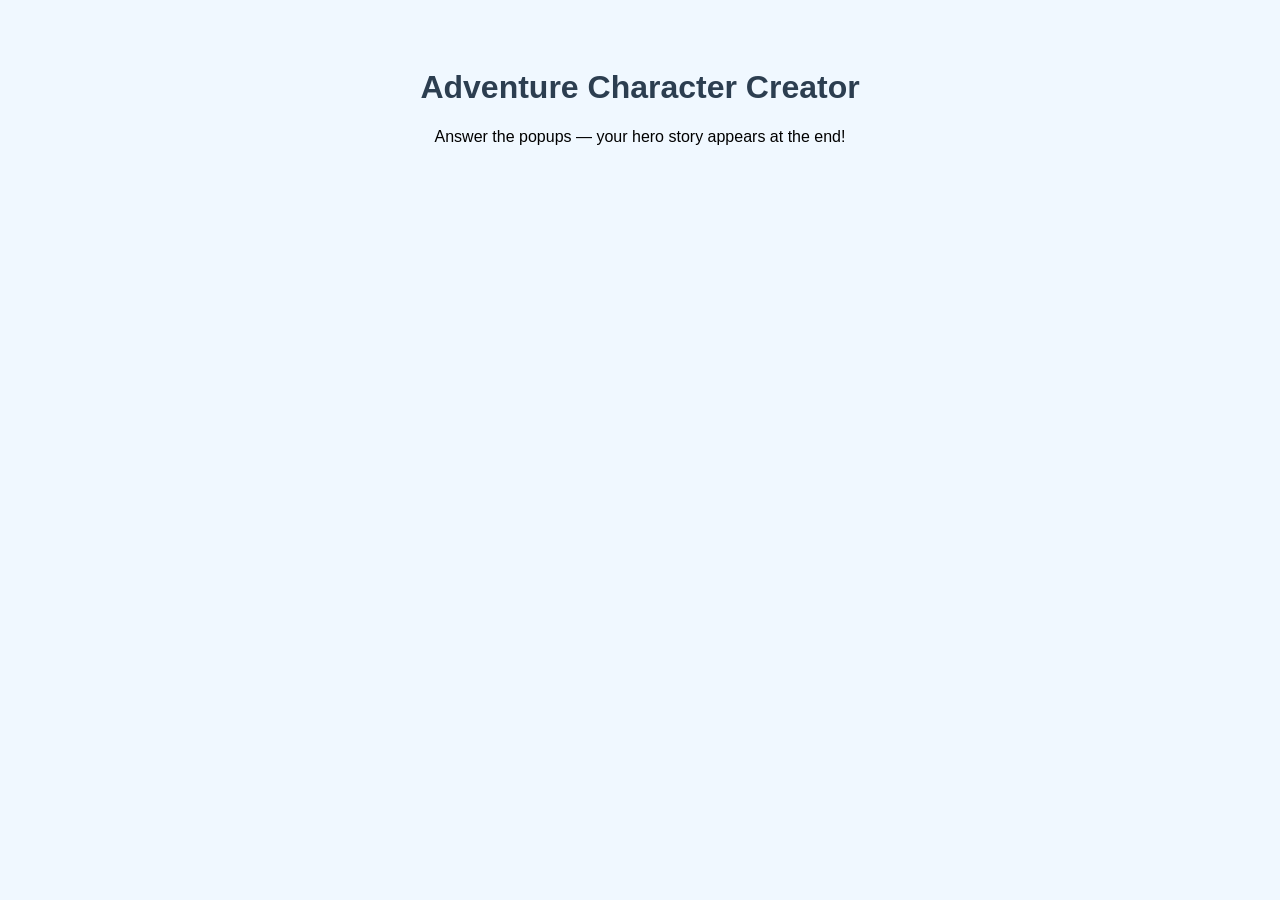
<file: character/index.html>
<!-- Jesus Briseno 06/16/2026 -->
<!DOCTYPE html>
<html lang="en">
    <head>
        <meta charset="UTF-8">
        <title>Adventure Character Creator</title>
        <script src="character.js" defer></script>
        <style>
            body {
            font-family: Arial, sans-serif;
            text-align: center;
            padding: 40px;
            background-color: #f0f8ff;
            }
            h1 { color: #2c3e50; }
        </style>
    </head>
    <body>
        <h1>Adventure Character Creator</h1>
        <p>Answer the popups — your hero story appears at the end!</p>
    </body>
</html>
</file>
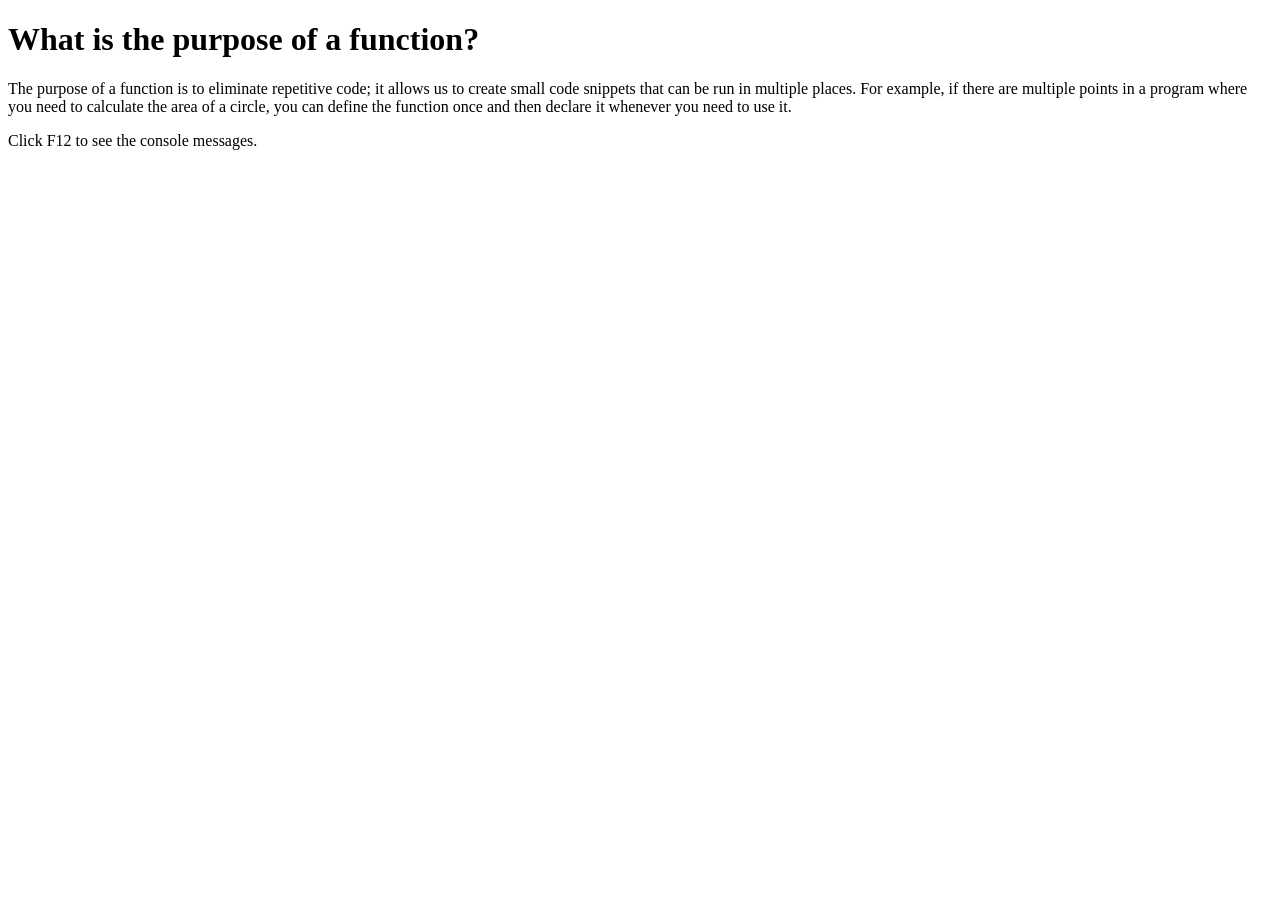
<file: gas/index.html>
<!-- Jesus Briseno 7/6/26 -->
<!DOCTYPE html>
<html lang="en">
<head>
    <meta charset="UTF-8">
    <meta name="viewport" content="width=device-width, initial-scale=1.0">
    <script src="gas.js" defer></script>
    <title>Functions</title>
</head>
<body>
    <h1>What is the purpose of a function?</h1>

    <p>The purpose of a function is to eliminate repetitive code; it allows us to create small code 
        snippets that can be run in multiple places. For example, if there are multiple points in a 
        program where you need to calculate the area of a circle, you can define the function once and 
        then declare it whenever you need to use it.</p>

    <p>Click F12 to see the console messages.</p>
</body>
</html>
</file>
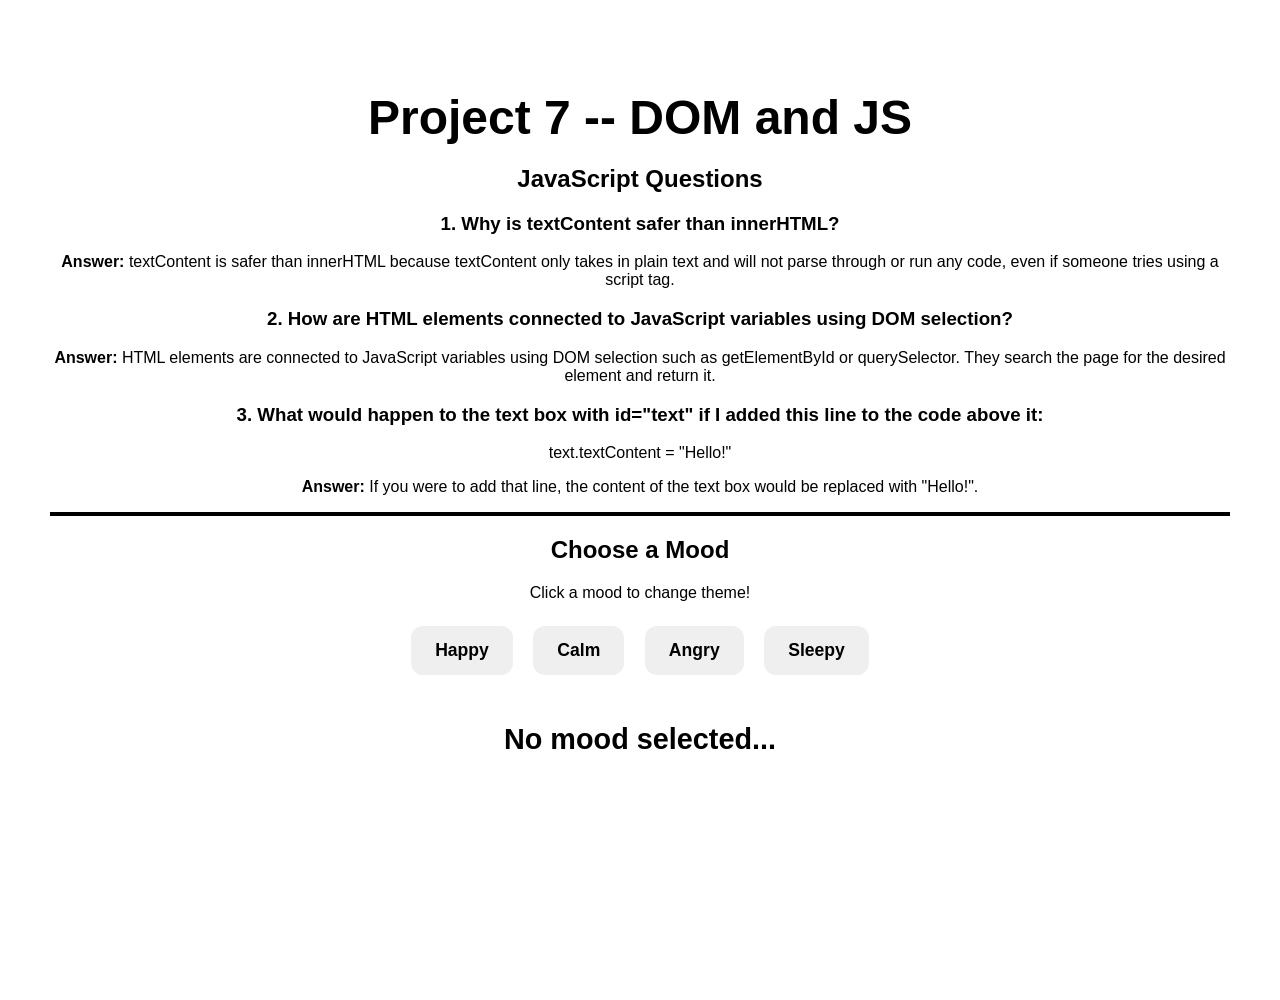
<file: moods/index.html>
<!-- Jesus Briseno 7/19/2026 -->
<!DOCTYPE html>
<html lang="en">
<head>
    <meta charset="UTF-8">
    <meta name="viewport" content="width=device-width, initial-scale=1.0">
    <link rel="stylesheet" href="moods.css">
    <script src="moods.js" defer></script>
    <title>Document</title>
</head>
<body>
    <section>
        <h1>Project 7 -- DOM and JS</h1>

        <h2>JavaScript Questions</h2>

        <h3>1. Why is textContent safer than innerHTML?</h3>
        <p>
            <b>Answer:</b> textContent is safer than innerHTML because textContent only takes in plain 
            text and will not parse through or run any code, even if someone tries using a script tag.
        </p>

        <h3>2. How are HTML elements connected to JavaScript variables using DOM selection?</h3>
        <p>
            <b>Answer:</b> HTML elements are connected to JavaScript variables using DOM selection such as 
            getElementById or querySelector. They search the page for the desired element and return it.
        </p>

        <h3>3. What would happen to the text box with id="text" if I added this line to the code above it:</h3>
        <p>text.textContent = "Hello!"</p>
        <p>
            <b>Answer:</b> If you were to add that line, the content of the text box would be replaced with "Hello!".
        </p>
    </section>

    <h2 id="mood-name">Choose a Mood</h2>

    <p>Click a mood to change theme!</p>

    <div>
        <button class="mood-btn" id="happyBtn">Happy</button>
        <button class="mood-btn" id="calmBtn">Calm</button>
        <button class="mood-btn" id="angryBtn">Angry</button>
        <button class="mood-btn" id="sleepyBtn">Sleepy</button>
    </div>

    <p id="quote">No mood selected...</p>
</body>
</html>
</file>
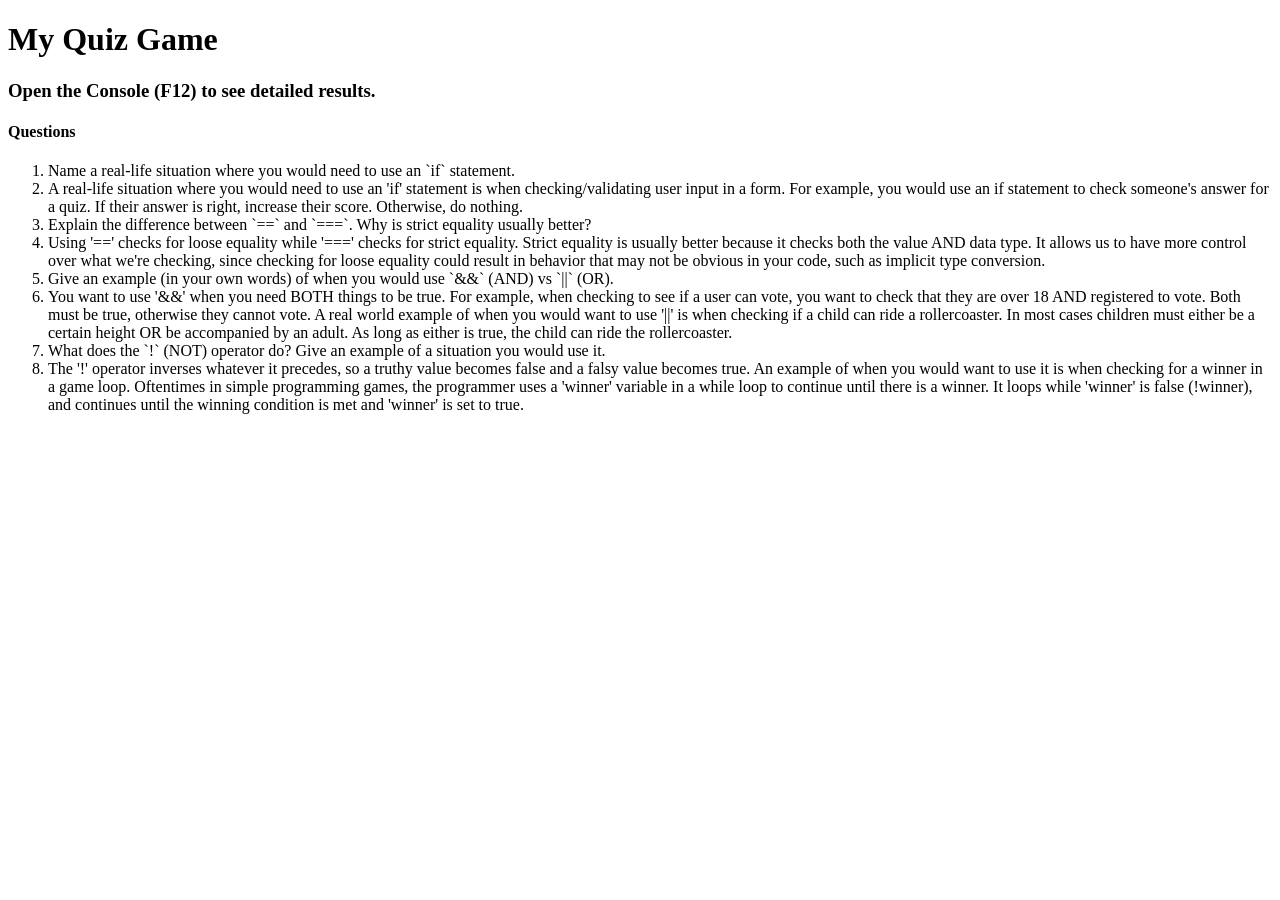
<file: quiz/index.html>
<!-- Jesus Briseno - 06/22/2026 -->
<!DOCTYPE html>
<html lang="en">
<head>
    <meta charset="utf-8">
    <title>My JS Quiz Game</title>
    <script src="quiz.js" defer></script>
</head>
<body>
    <h1>My Quiz Game</h1>
    <h3>Open the Console (F12) to see detailed results.</h3>

    <h4>Questions</h4>
    <ol>
        <li>Name a real-life situation where you would need to use an `if` statement.</li>
        <li>
            A real-life situation where you would need to use an 'if' statement is when checking/validating user input in 
            a form. For example, you would use an if statement to check someone's answer for a quiz. If their answer is 
            right, increase their score. Otherwise, do nothing.
        </li>

        <li>Explain the difference between `==` and `===`. Why is strict equality usually better?</li>
        <li>
            Using '==' checks for loose equality while '===' checks for strict equality. Strict equality is usually better 
            because it checks both the value AND data type. It allows us to have more control over what we're checking, 
            since checking for loose equality could result in behavior that may not be obvious in your code, such as 
            implicit type conversion.
        </li>

        <li>Give an example (in your own words) of when you would use `&&` (AND) vs `||` (OR).</li>
        <li>
            You want to use '&&' when you need BOTH things to be true. For example, when checking to see if a user can vote, 
            you want to check that they are over 18 AND registered to vote. Both must be true, otherwise they cannot vote. 
            A real world example of when you would want to use '||' is when checking if a child can ride a rollercoaster. 
            In most cases children must either be a certain height OR be accompanied by an adult. As long as either is true, 
            the child can ride the rollercoaster.
        </li>

        <li>What does the `!` (NOT) operator do? Give an example of a situation you would use it.</li>
        <li>
            The '!' operator inverses whatever it precedes, so a truthy value becomes false and a falsy value becomes true. 
            An example of when you would want to use it is when checking for a winner in a game loop. Oftentimes in simple 
            programming games, the programmer uses a 'winner' variable in a while loop to continue until there is a winner. 
            It loops while 'winner' is false (!winner), and continues until the winning condition is met and 'winner' is set 
            to true.
        </li>
    </ol>
</body>
</html>
</file>
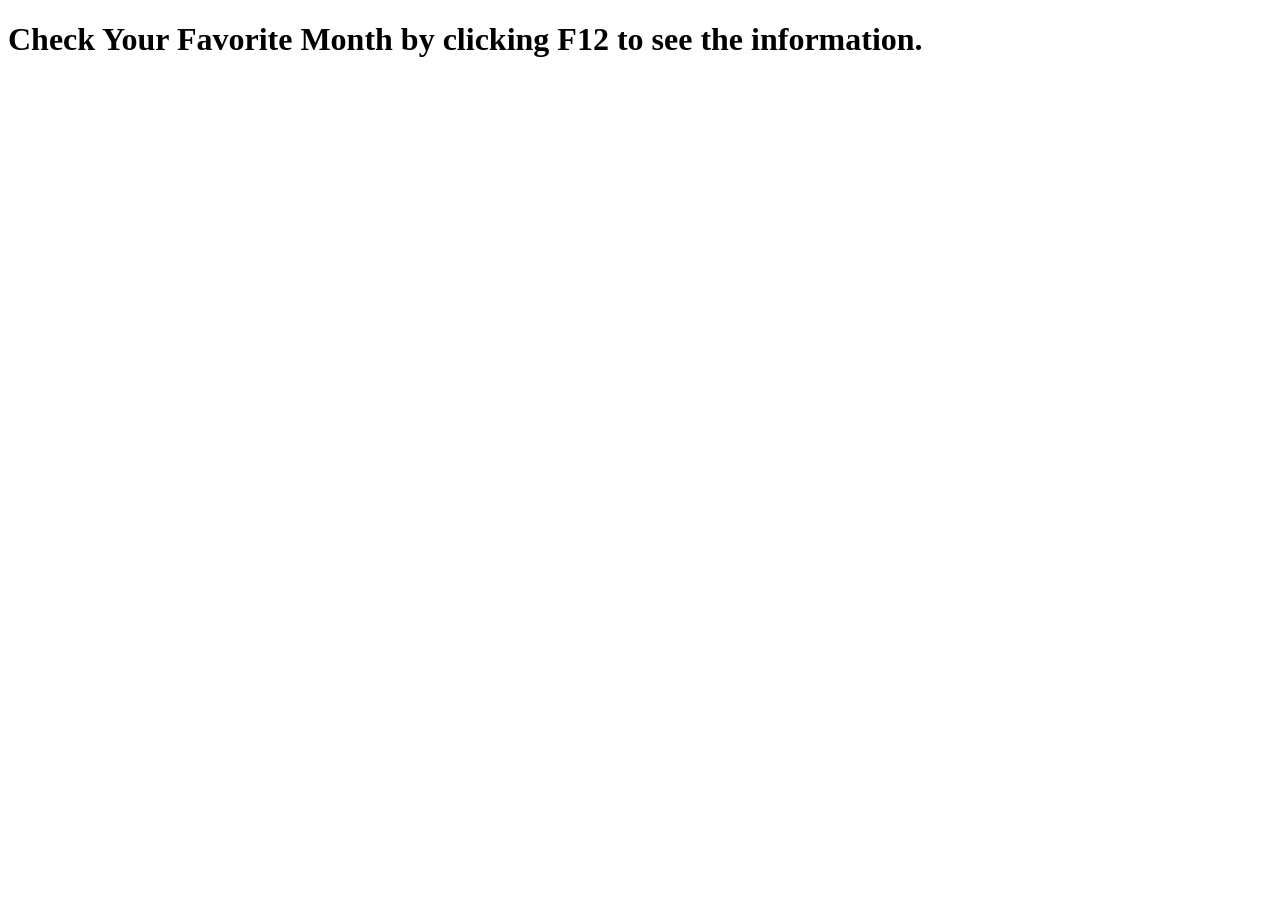
<file: switch/index.html>
<!-- Jesus Briseno - 7/5/26 -->
<!DOCTYPE html>
<html lang="en">
<head>
    <meta charset="UTF-8">
    <meta name="viewport" content="width=device-width, initial-scale=1.0"> 
     <script src="switch.js" defer> </script>
    <title>Favorite Month Checker</title>
</head>
<body>
    <h1>Check Your Favorite Month by clicking F12 to see the information.</h1>
</body>
</html>
</file>
<file: moods/moods.css>
/* Jesus Briseno 7/19/2026 */
      
   body {
      font-family: Arial, sans-serif;
      text-align: center;
      padding: 50px;
      transition: all 0.6s ease;
      min-height: 100vh;
      margin: 0;
    }

    h1 {
      font-size: 3rem;
      margin-bottom: 10px;
    }

    .mood-btn {
      padding: 14px 24px;
      margin: 8px;
      font-size: 1.1rem;
      font-weight: bold;
      cursor: pointer;
      border: none;
      border-radius: 12px;
    }

    #quote {
      margin-top: 40px;
      font-size: 1.8rem;
      font-weight: bold;
    }
    
    section{
        border-bottom: 4px solid #000;;
    }
</file>
